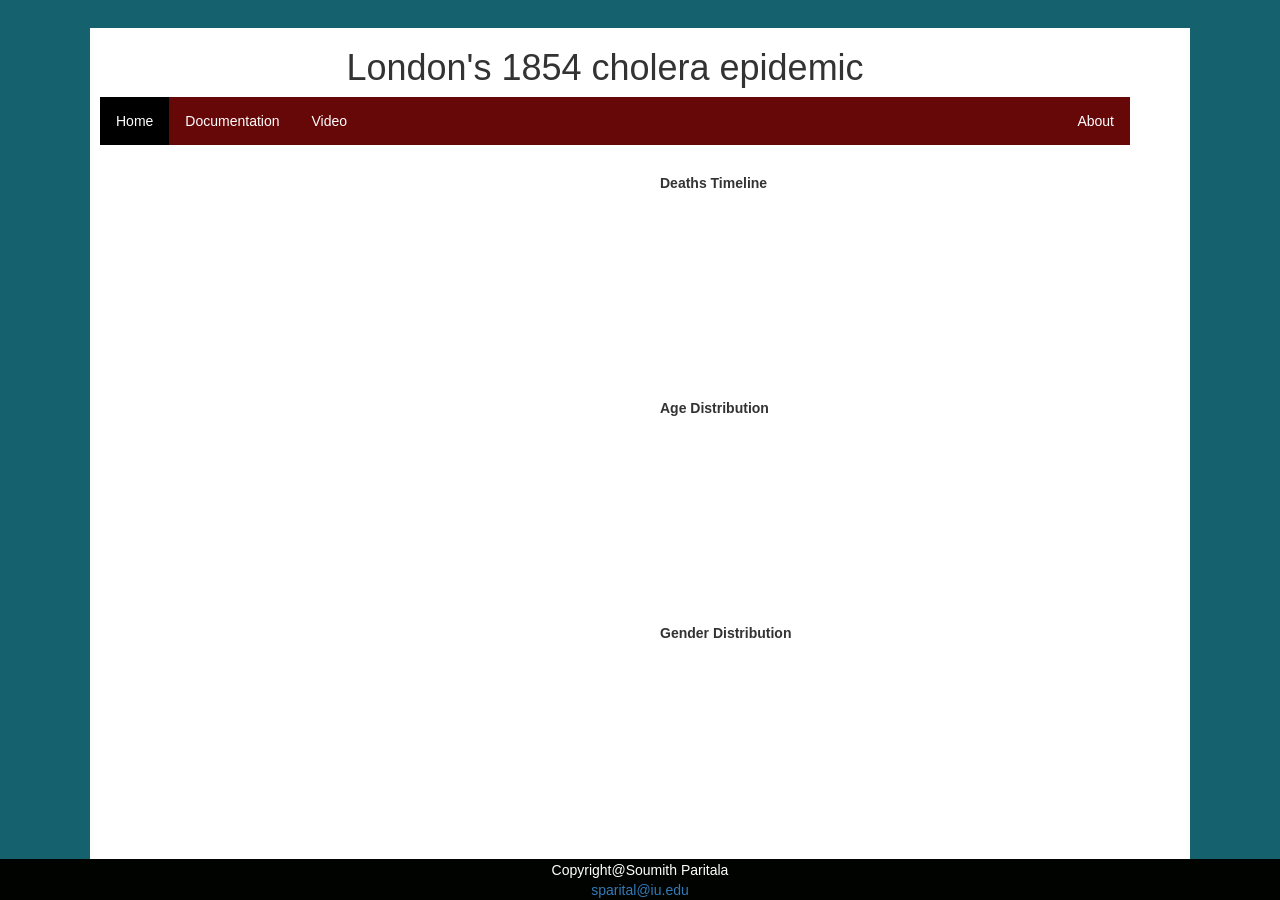
<file: index.html>
<html lang="en">
<head>
    <meta charset="UTF-8" />
    <meta http-equiv="X-UA-Compatible" content="IE=edge" />
    <meta name="viewport" content="width=device-width, initial-scale=1.0" />
    <script src="https://d3js.org/d3.v7.min.js"></script>
    <script type="module" src="./js/index.js"></script>
    <link rel="stylesheet" type="text/css" href="./css/style.css" />

    <link rel="stylesheet" href="https://maxcdn.bootstrapcdn.com/bootstrap/3.4.1/css/bootstrap.min.css">
    <script src="https://ajax.googleapis.com/ajax/libs/jquery/3.6.1/jquery.min.js"></script>
    <script src="https://maxcdn.bootstrapcdn.com/bootstrap/3.4.1/js/bootstrap.min.js"></script>

    <style>
        h1 {
            text-align: center;
        }

        ul {
            list-style-type: none;
            margin: 10;
            padding: 0;
            width: 100%;
            overflow: hidden;
            background-color: #660708;
        }

        li {
            float: left;
        }

            li a {
                display: block;
                color: white;
                text-align: center;
                padding: 14px 16px;
                text-decoration: none;
            }

                li a:hover:not(.active) {
                    background-color: 000000;
                }

        .active {
            background-color: 000000;
        }

        footer {
            position: fixed;
            left: 0;
            bottom: 0;
            width: 100%;
            text-align: center;
            padding: 0.5px;
            background-color: 000300;
            color: white;
        }
    </style>
    <title>dashboard</title>
</head>
<body style="background-color: 15616d">
    <div id="dashboard-container" style="background-color: ffffff">
        <div id="dashboard-title">
            <h1>London's 1854 cholera epidemic</h1>
            <ul>
                <li><a class="active" href="#home">Home</a></li>
                <li><a href="Documentation.html">Documentation</a></li>
                <li><a href="https://youtu.be/axQKhZLes04">Video</a></li>
                <li style="float:right"><a href="#about">About</a></li>
            </ul>
            
        </div>
        <div id="vis-map"></div>
        <div id="vis-timeline-chart">
            <div class="vis-title">Deaths Timeline</div>
        </div>
        <div id="vis-gender-chart">
            <div class="vis-title">Gender Distribution</div>
        </div>
        <div id="vis-age-chart">
            <div class="vis-title">Age Distribution</div>
        </div>
    </div>
    <footer>

        Copyright@Soumith Paritala<br>
        <a href="sparital@iu.edu">sparital@iu.edu</a>

    </footer>
</body>
</html>
</file>
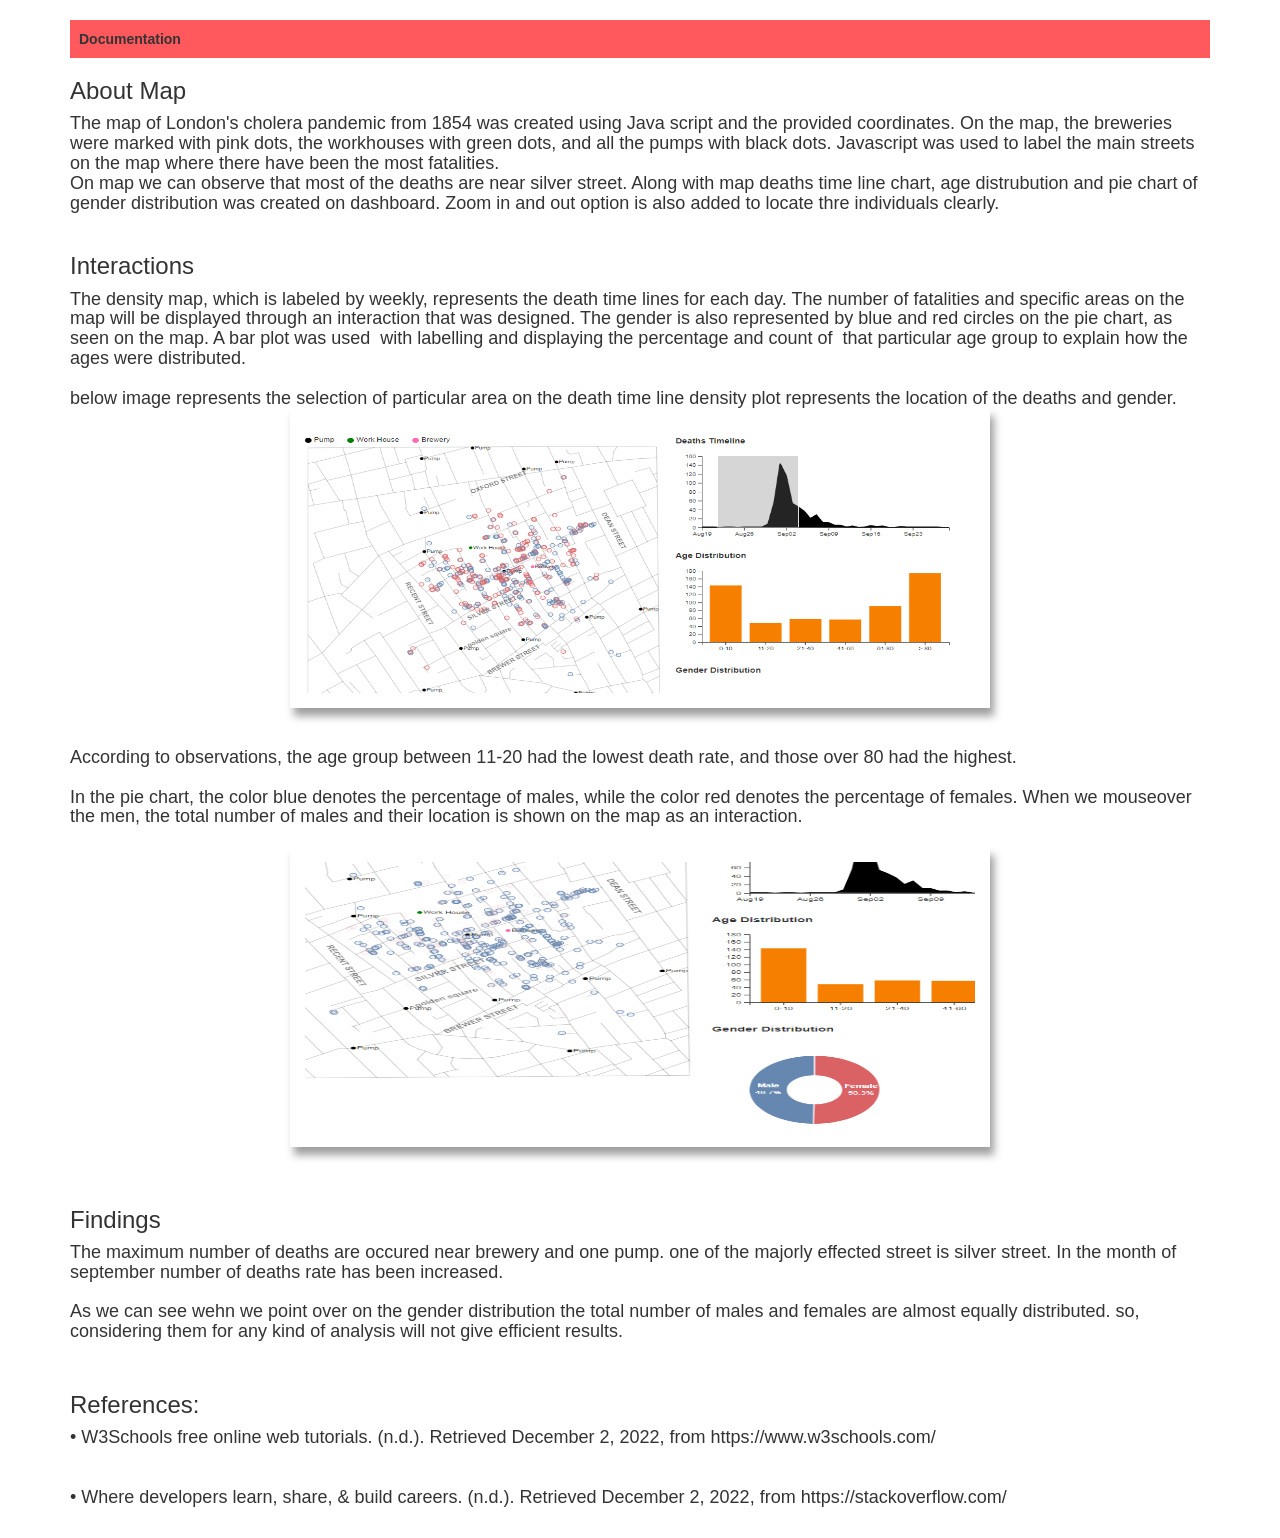
<file: Documentation.html>
﻿<!DOCTYPE html>

<html lang="en" xmlns="http://www.w3.org/1999/xhtml">
<head>
    <meta charset="utf-8" />
    <title>Documentation</title>
    <link rel="stylesheet" href="https://maxcdn.bootstrapcdn.com/bootstrap/3.4.1/css/bootstrap.min.css">
    <script src="https://ajax.googleapis.com/ajax/libs/jquery/3.6.1/jquery.min.js"></script>
    <script src="https://maxcdn.bootstrapcdn.com/bootstrap/3.4.1/js/bootstrap.min.js"></script>

    <script src="https://maxcdn.bootstrapcdn.com/bootstrap/3.4.1/js/bootstrap.min.js"></script>
    <style>
        ul {
            list-style-type: none;
            class: "container";
            font-weight: bold;
            margin: 0;
            padding: 9px;
            width: 100%;
            overflow: hidden;
            background-color: #ff595e;
            text-align ="center";
            list-style-position: inside;
            font: 80px;
        }
        img {
            width: 700px;
            height: 300px;
            padding: 15px;
            background-color: white;
            box-shadow: 4.0px 8.0px 8.0px hsl(0deg 0% 0% / 0.38);
           
        }

        img {
            margin: auto;
            display: block;
        }

    </style>
 
</head>
<body>
    <div class="container" </div>
    <br>
    <ul style="font-weight: bold;"
        font-size:30px>

        Documentation
    </ul>

    <h3>About Map</h3>

    <h4>
        The map of London's cholera pandemic from 1854 was created using Java script and the provided coordinates. On the map, the breweries were marked with pink dots, the workhouses with green dots, and all the pumps with black dots. Javascript was used to label the main streets on the map where there have been the most fatalities.

        <br />
        On map we can observe that most of the deaths are near silver street. Along with map deaths time line chart, age distrubution and pie chart of gender distribution was created on dashboard. Zoom in and out option is also added to locate thre individuals clearly. </br>
        <br />

    </h4>
 
        <h3>Interactions</h3>
        <h4>
            The density map, which is labeled by weekly, represents the death time lines for each day. The number of fatalities and specific areas on the map will be displayed through an interaction that was designed. The gender is also represented by blue and red circles on the pie chart, as seen on the map. A bar plot was used  with labelling and displaying the percentage and count of  that particular age group to explain how the ages were distributed. <br />

            <br />    below image represents the selection of particular area on the death time line density plot represents the location of the deaths and gender.



            <img src="Area selection.png" alt="Interaction"
                 width="900"
                 height="500"
                 align="middle" />
            <br />

            <br /> According to observations, the age group between 11-20 had the lowest death rate, and those over 80 had the highest.
            <br />
            <br />
            In the pie chart, the color blue denotes the percentage of males, while the color red denotes the percentage of females. When we mouseover the men, the total number of males and their location is shown on the map as an interaction.
            <br />
            <br />



            <img src="piechart_males.png" ,class="img-fluid" , alt="piechart representing males"
                 width="900"
                 height="500" />

            <br />
            <br />
            <h3>Findings</h3>
            <h4>
                The maximum  number of deaths are occured near brewery and one pump. one of the majorly effected street is silver street. In the month of september number of deaths rate has been increased. <br />
                <br />


               As we can see wehn we point over on the gender distribution the total number of males and females are almost equally distributed. so, considering them for any kind of analysis will not give efficient results.
            </h4>
        <br />
           
            <h3>References:</h3>
            <h4> &bull; W3Schools free online web tutorials. (n.d.). Retrieved December 2, 2022, from  https://www.w3schools.com/</h4><br />
          
            <h4> &bull; Where developers learn, share, & build careers. (n.d.). Retrieved December 2, 2022, from https://stackoverflow.com/</h4>
            <br />






        </h4>

        </div>

</body>
</html>
</file>
<file: css/style.css>
/*  */
body {
  display: flex;
  justify-content: center;
  align-items: center;
}

#dashboard-container {
  min-width: 1100px;
  width: 80%;
  display: grid;
  grid-template-columns: 50% 20% 20%;
  grid-template-rows: 120px 200px 200px 250px;
  grid-template-areas:
    "title title title"
    "map timeline timeline"
    "map age age"
    "map gender .";
  row-gap: 25px;
  column-gap: 20px;
}

#dashboard-title {
  grid-area: title;
}

#vis-map {
  grid-area: map;
  min-width: 500px;
  max-width: 800px;
}

#vis-gender-chart {
  grid-area: gender;
}

#vis-age-chart {
  grid-area: age;
}

#vis-timeline-chart {
  grid-area: timeline;
}

.vis-title {
  font-weight: bold;
}

/* map */

path.street {
  stroke: black;
  opacity: 0.25;
  fill: none;
}

.landmark text {
  font-size: 10px;
  dominant-baseline: middle;
  text-anchor: start;
}

.street-name {
  font-size: 12;
  font-weight: bold;
  opacity: 0.5555555;
}

.dot {
  cursor: default;
}

.dot circle {
  fill-opacity: 0.1;
}

.dot text {
  font-size: 8px;
  dominant-baseline: middle;
  text-anchor: start;
}

.legend {
  display: flex;
  column-gap: 20px;
}

.legend-item {
  display: flex;
  column-gap: 4px;
  align-items: center;
}

.legend-symbol {
  width: 10px;
  height: 10px;
  border-radius: 5px;
}

.legend-label {
  font-size: 12px;
}

/* timeline */
path.timeline {
    stroke: #000000;
    stroke-width: 2;
    fill: #000000;
    fill-opacity: 1.0;
}

/* pie */
.pie text {
  dominant-baseline: middle;
  text-anchor: middle;
  fill: white;
}

/* bar */
.bar {
    fill: #f77f00;
    opacity: 1.0;
}

/*  */
.lowlight {
  opacity: 0.1;
}

.highlight {
  opacity: 1;
}
</file>
